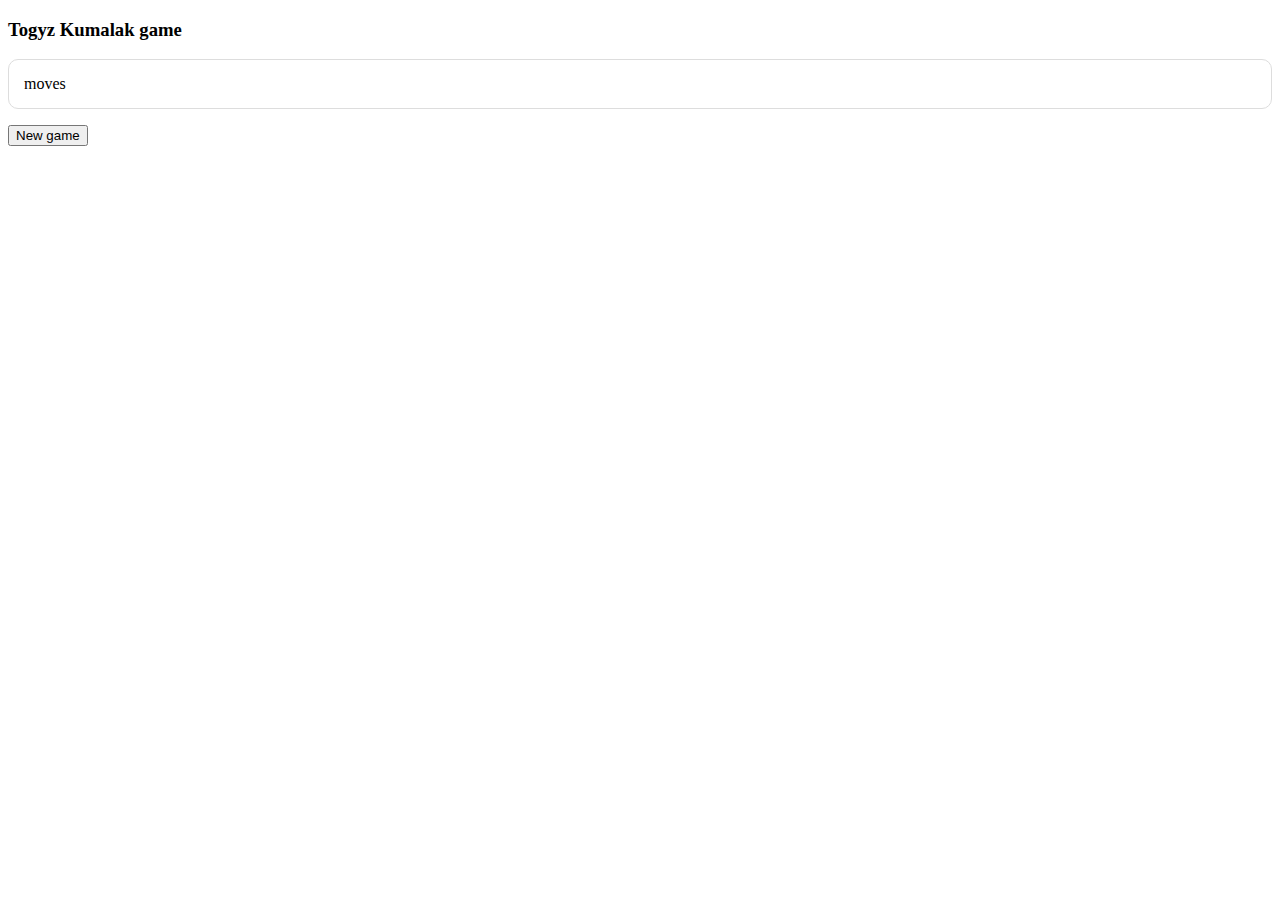
<file: index.html>
<!DOCTYPE html>
<html lang="en">
<head>
    <meta charset="UTF-8">
    <meta name="viewport" content="width=device-width, initial-scale=1.0">
    <meta http-equiv="X-UA-Compatible" content="ie=edge">
    <title>Document</title>
    <link rel="stylesheet" href="style.css">
</head>
<body>
    <h3>Togyz Kumalak game</h3>

	<div id="board"></div>
	<div id="moves">moves</div>
    

	<p><input type="button" value="New game" onclick="start()"></p>
    <script src="script.js">start();</script>
</body>
</html>
</file>
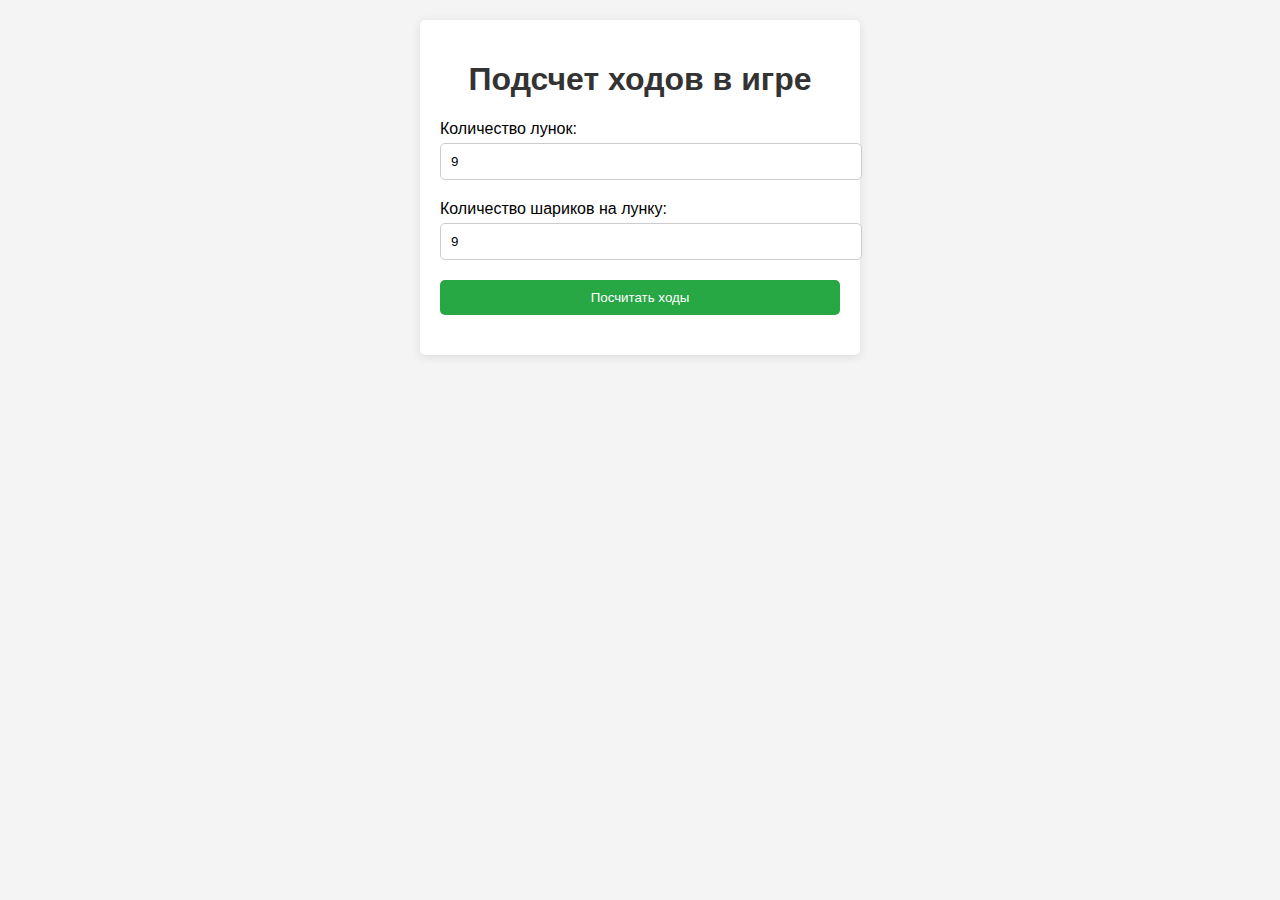
<file: total.html>
<!DOCTYPE html>
<html lang="en">
<head>
    <meta charset="UTF-8">
    <meta http-equiv="X-UA-Compatible" content="ie=edge">
    <meta name="viewport" content="width=device-width, initial-scale=1.0">
    <link rel="stylesheet" href="total.css">
</head>
<body>
    <div class="container">
<h1>Подсчет ходов в игре</h1>
<div class="input-container">
<label for="pits">Количество лунок:</label>  
<input type="number" id="pits" value="9" min="1" max="10">
</div>
        <div class="input-container">
<label for="balls">Количество шариков на лунку:</label>
<input type="number" id="balls" value="9" min="1" max="10">  
</div>       
      
<button id="calculate">Посчитать ходы</button>
        <div id="result" class="result"></div>
</div>

    <script src="total.js"></script>
</body>
</html>
</file>
<file: style.css>
table {
    width: 100%;
    text-align: center;
}

.otau td {
    width: 50px;
    height: 50px;
    background-color: #f0e68c;
    position: relative;
    cursor: pointer;
}

.numbering td {
    font-weight: bold;
}

.kazan {
    background-color: #8b4513;
    width: 80px;
}

.balls {
    display: grid;
    grid-template-columns: repeat(2, 10px);
    grid-gap: 5px;
    justify-content: center;
    align-content: center;
    width: 100%;
    height: 100%;
}

.ball {
    width: 10px;
    height: 10px;
    background-color: red;
    border-radius: 50%;
}

/* Стили для блоков ходов */
.move-block {
    margin-bottom: 15px;
    border: 1px solid #ccc;
    padding: 10px;
    border-radius: 5px;
    background-color: #f9f9f9;
    font-family: Arial, sans-serif;
}

/* Стили для кнопок undo и redo */
#undo, #redo {
    background-color: #4CAF50; /* Зеленый цвет */
    border: none;
    color: white;
    padding: 10px 20px;
    text-align: center;
    text-decoration: none;
    display: inline-block;
    font-size: 16px;
    margin: 4px 2px;
    cursor: pointer;
    border-radius: 5px;
    transition: background-color 0.3s ease;
}

#undo:hover, #redo:hover {
    background-color: #45a049; /* Темно-зеленый при наведении */
}

/* Отключенная кнопка (например, если нет ходов для отмены) */
button:disabled {
    background-color: #ccc;
    color: #666;
    cursor: not-allowed;
}

/* Стили для контейнера ходов */
#moves {
    padding: 15px;
    border: 1px solid #ddd;
    border-radius: 10px;
    max-height: 300px;
    overflow-y: auto; /* Скроллинг, если ходов много */
    background-color: #fff;
}

/* Общие стили для текста ходов */
#moves .move {
    font-family: 'Courier New', Courier, monospace;
    font-size: 14px;
    color: #333;
}

/* Стили для каждого хода */
#moves .move-number {
    font-weight: bold;
    color: #000;
}

#moves .move-content {
    color: #666;
}
</file>
<file: total.css>
body {
    font-family: Arial, sans-serif;
    background-color: #f4f4f4;
    margin: 0;
    padding: 20px;
}

.container {
    max-width: 400px;
    margin: auto;
    background: white;
    padding: 20px;
    border-radius: 5px;
    box-shadow: 0 2px 10px rgba(0, 0, 0, 0.1);
}

h1 {
    text-align: center;
    color: #333;
}

.input-container {
    margin: 10px 0;
}

label {
    display: block;
    margin-bottom: 5px;
}

input {
    width: 100%;
    padding: 10px;
    margin-bottom: 10px;
    border: 1px solid #ccc;
    border-radius: 5px;
}

button {
    width: 100%;
    padding: 10px;
    background-color: #28a745;
    color: white;
    border: none;
    border-radius: 5px;
    cursor: pointer;
}

button:hover {
    background-color: #218838;
}

.result {
    margin-top: 20px;
    font-size: 18px;
    text-align: center;
    color: #333;
}
</file>
